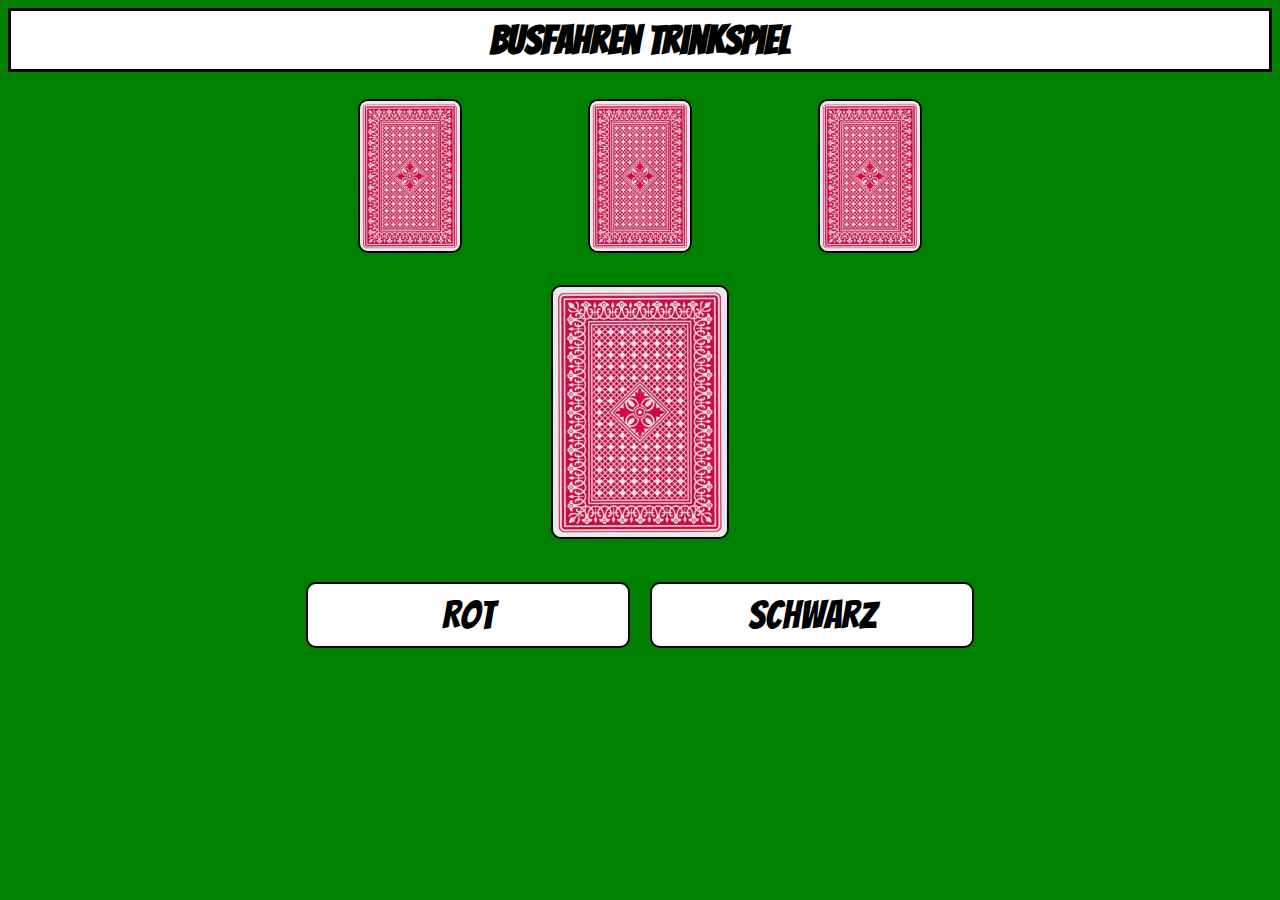
<file: index.html>
<!DOCTYPE html>
<html lang="en">
<head>
    <meta charset="UTF-8">
    <meta http-equiv="X-UA-Compatible" content="IE=edge">
    <meta name="viewport" content="width=device-width, initial-scale=1.0">
    <title>Busfahren Trinkspiel</title>
    <link rel="stylesheet" href="style.css">
    <meta http-equiv="ScreenOrientation" content="autoRotate:disabled">
    <link rel="preconnect" href="https://fonts.googleapis.com">
    <link rel="preconnect" href="https://fonts.gstatic.com" crossorigin>
    <link href="https://fonts.googleapis.com/css2?family=Bangers&display=swap" rel="stylesheet">
</head>
<body>

    <div id="first_round">
        <div id="first_round_values">
            <h1 id="drink">
                Busfahren Trinkspiel
            </h1>
            <div id="cards">
                <div >
                    <img id="card_1" src="card background.jpg" height="150px" alt="">
                </div>
                <div >
                    <img id="card_2" src="card background.jpg" height="150px" alt="">
                </div>
                <div >
                    <img id="card_3" src="card background.jpg" height="150px" alt="">
                </div>
            </div>
        </div>
        
        <div id="playground">
            <div>
                <img id="maincard" src="card background.jpg" alt="">
            </div>
        </div>
        
        <div id="choose">
            <div id="buzz1">
                <p onclick="buzzer1()" id="buzzer1">Rot</p>
            </div>
            <div id="buzz2">
                <p onclick="buzzer2()" id="buzzer2">Schwarz</p>
            </div>
        </div>
    </div>

    
    
    <script src="code.js"></script>
</body>
</html>
</file>
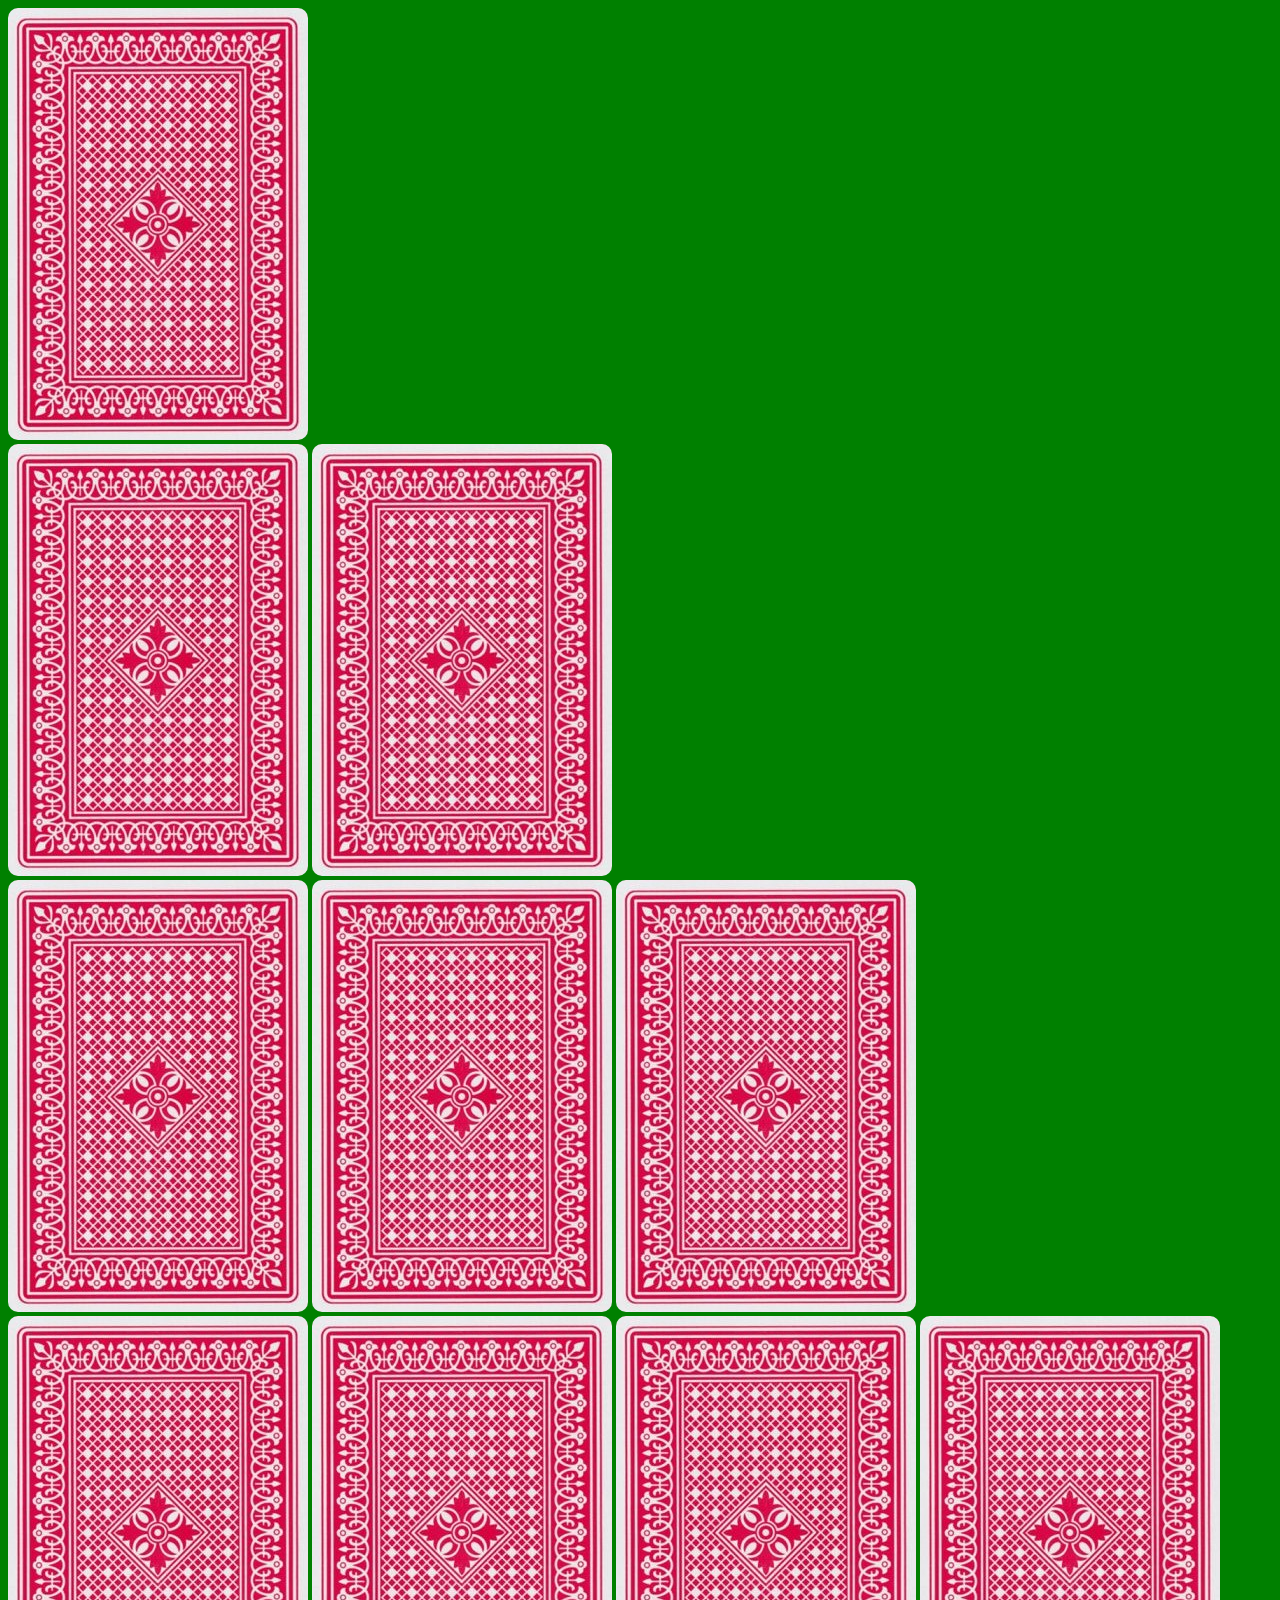
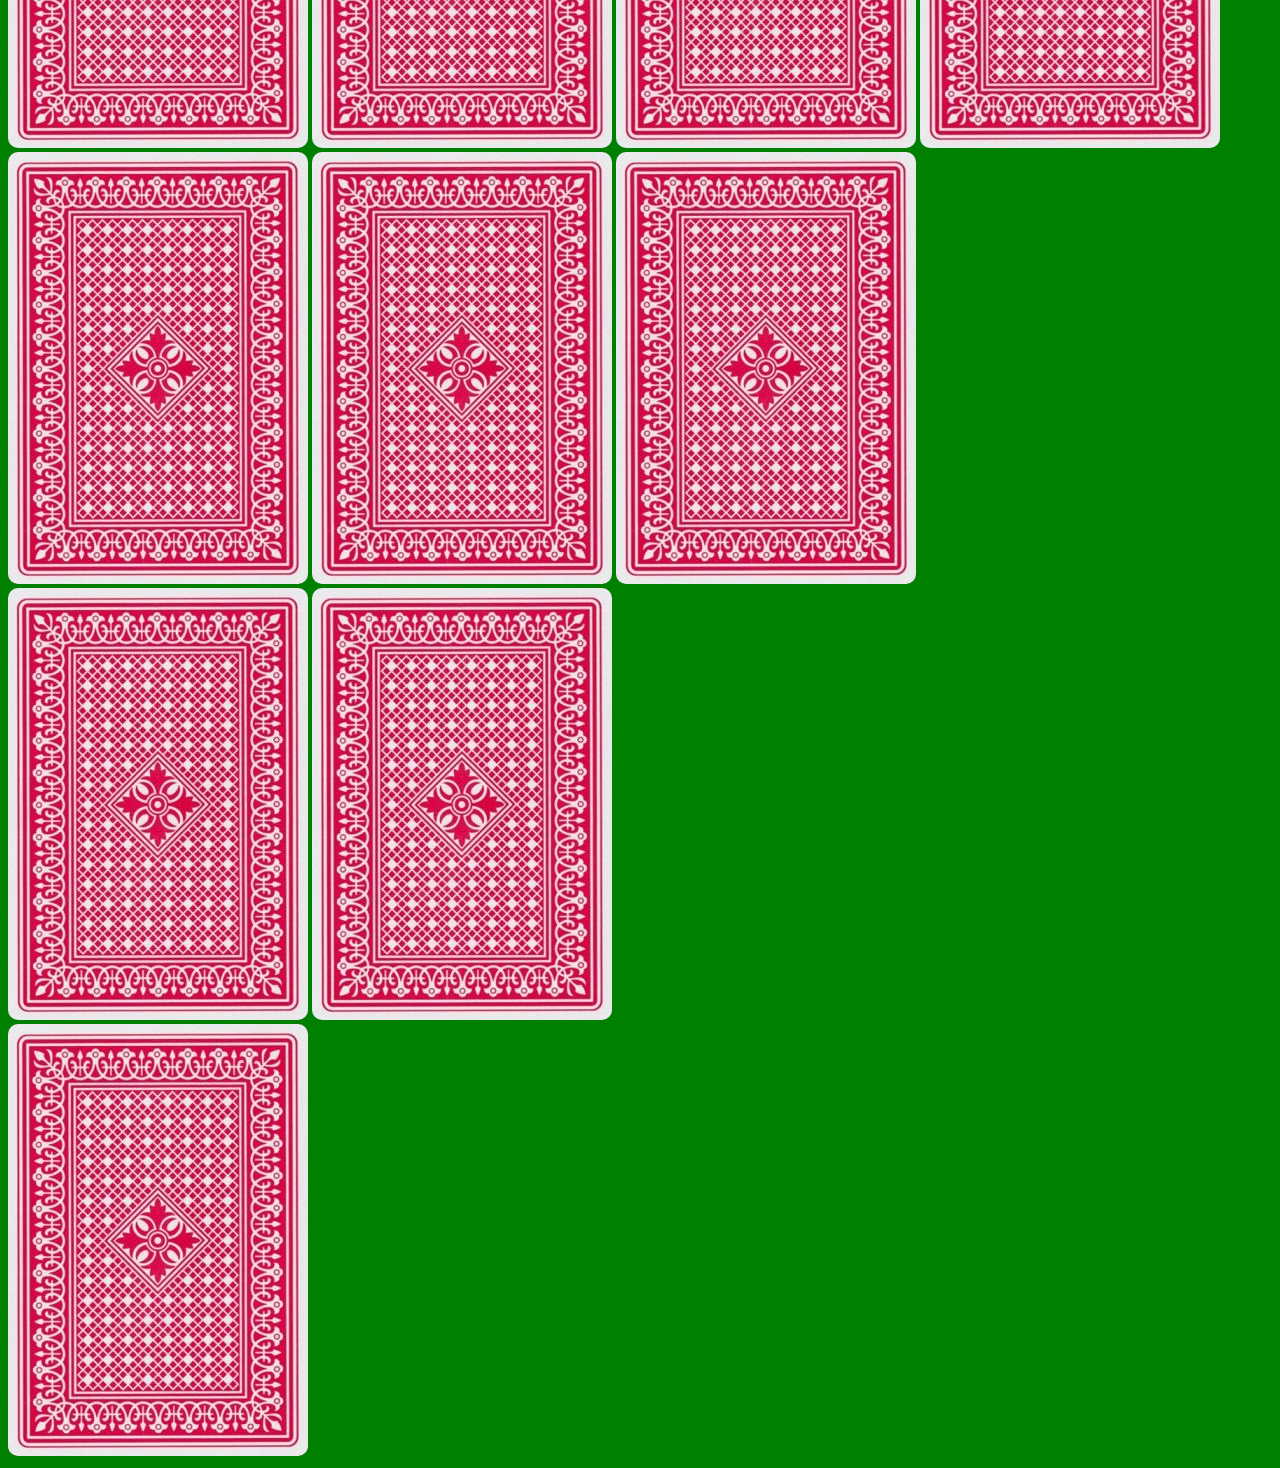
<file: bus.html>
<!DOCTYPE html>
<html lang="en">
<head>
    <meta charset="UTF-8">
    <meta http-equiv="X-UA-Compatible" content="IE=edge">
    <meta name="viewport" content="width=device-width, initial-scale=1.0">
    <link rel="stylesheet" href="style.css">
    <title>Bus</title>
    <meta http-equiv="ScreenOrientation" content="autoRotate:disabled">
    <link rel="preconnect" href="https://fonts.googleapis.com">
    <link rel="preconnect" href="https://fonts.gstatic.com" crossorigin>
    <link href="https://fonts.googleapis.com/css2?family=Bangers&display=swap" rel="stylesheet">
</head>
<body>
    <div id="bus_complete" onchange="check_pyramide()">
       
            <div id="bus_row1">
                <img id="card1_row1" src="card background.jpg" onclick="change_bus()" alt="">
            </div>
            <div id="bus_row2">
                <img id="card1_row2" src="card background.jpg" onclick="change_bus()" alt="">
                <img id="card2_row2" src="card background.jpg" onclick="change_bus()" alt="">
            </div>
            <div id="bus_row3">
                <img id="card1_row3" src="card background.jpg" onclick="change_bus()" alt="">
                <img id="card2_row3" src="card background.jpg" onclick="change_bus()" alt="">
                <img id="card3_row3" src="card background.jpg" onclick="change_bus()" alt="">
            </div>
            <div id="bus_row4">
                <img id="card1_row4" src="card background.jpg" onclick="change_bus()" alt="">
                <img id="card2_row4" src="card background.jpg" onclick="change_bus()"  alt="">
                <img id="card3_row4" src="card background.jpg" onclick="change_bus()" alt="">
                <img id="card4_row4" src="card background.jpg" onclick="change_bus()" alt="">
            </div>
            <div id="bus_row5">
                <img id="card1_row5" src="card background.jpg" onclick="change_bus()" alt="">
                <img id="card2_row5" src="card background.jpg" onclick="change_bus()" alt="">
                <img id="card3_row5" src="card background.jpg" onclick="change_bus()" alt="">
            </div>
            <div id="bus_row6">
                <img id="card1_row6" src="card background.jpg" onclick="change_bus()" alt="">
                <img id="card2_row6" src="card background.jpg" onclick="change_bus()" alt="">
            </div>
            <div id="bus_row7">
                <img id="card1_row7" src="card background.jpg" onclick="change_bus()" alt="">
            </div>

    </div>
    <script src="code.js"></script>
</body>
</html>
</file>
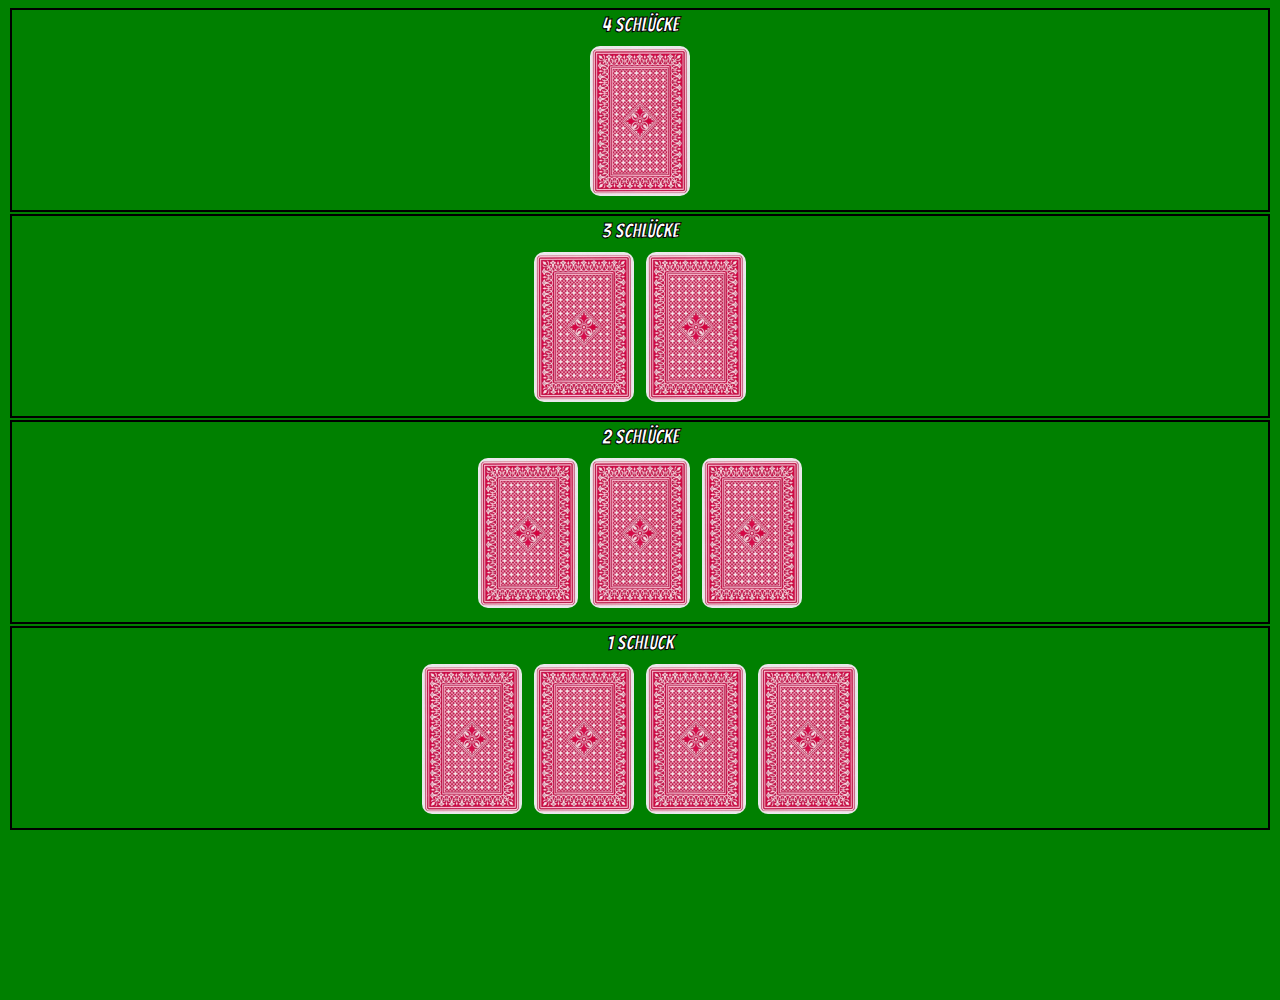
<file: pyramide.html>
<!DOCTYPE html>
<html lang="en">
<head>
    <meta charset="UTF-8">
    <meta http-equiv="X-UA-Compatible" content="IE=edge">
    <meta name="viewport" content="width=device-width, initial-scale=1.0">
    <title>Pyramide</title>
    <link rel="stylesheet" href="style.css">
    <meta http-equiv="ScreenOrientation" content="autoRotate:disabled">
    <link rel="preconnect" href="https://fonts.googleapis.com">
    <link rel="preconnect" href="https://fonts.gstatic.com" crossorigin>
    <link href="https://fonts.googleapis.com/css2?family=Bangers&display=swap" rel="stylesheet">
</head>
<body>
    <div id="pyramide" onchange="check_pyramide()">
        <div id="schluck_1">
            4 Schlücke
            <div id="firstrow">
                <img id="card1_row1" src="card background.jpg" onclick="change_pyramide()" alt="">
            </div>
        </div>
        
        <div id="schluck_2">
            3 Schlücke
            <div id="secondrow">
                <img id="card1_row2" src="card background.jpg" onclick="change_pyramide()" alt="">
                <img id="card2_row2" src="card background.jpg" onclick="change_pyramide()" alt="">
            </div>
        </div>
    
        <div id="schluck_3">
            2 Schlücke
            <div id="thirdrow">
                <img id="card1_row3" src="card background.jpg" onclick="change_pyramide()" alt="">
                <img id="card2_row3" src="card background.jpg" onclick="change_pyramide()" alt="">
                <img id="card3_row3" src="card background.jpg" onclick="change_pyramide()" alt="">
            </div>
        </div>
    
        <div id="schluck_4">
            1 Schluck
            <div id="fourthrow">
                <img id="card1_row4" src="card background.jpg" onclick="change_pyramide()" alt="">
                <img id="card2_row4" src="card background.jpg" onclick="change_pyramide()"  alt="">
                <img id="card3_row4" src="card background.jpg" onclick="change_pyramide()" alt="">
                <img id="card4_row4" src="card background.jpg" onclick="change_pyramide()" alt="">
            </div>
        </div>
    
        <div id="btn_final">
             <button id="busfahren">
                In den Bus einsteigen
             </button>
        </div>
    </div>
    
    <script src="code.js"></script>
</body>
</html>
</file>
<file: style.css>
body{
    background-color: green;
    overflow: hidden;
}
#playground{
    height: 35vh;
    display: flex;
    align-items: center;
    justify-content: center;
}
img{
    border-radius: 10px;
}

p{
    font-size: 40px;
    margin: 10px;
    border: 2px solid black;
    border-radius: 10px;
    padding: 10px;
    background-color: white;
    width: 300px;
    text-align: center;
    font-family: 'Bangers', cursive;
}
#choose{
    width: 100%;
    display: flex;
    justify-content: center;
}

@media screen and (max-width: 700px){
    #choose{
        display: block;
        margin: auto;
    }
    #buzz1, #buzz2, #card{
        display: flex;
        justify-content: center;
    }
    #maincard{
        height: 250px;
    }
}
@media (max-width: 410px) {
    #drink{
        font-size: 30px;
    }
}



p:hover{
    cursor: pointer;
}
h1{
    text-align: center;
    font-size: 40px;
    font-family: 'Bangers', cursive;
    color: black;
    border: 3px solid black;
    background-color: white;
    margin-top: 1px;
    padding: 8px;
}
#cards{
    display: flex;
    justify-content: center;
    gap: 10%;
}

#card_1, #card_2, #card_3{
    height: 150px;
    width: 100px;
    border: 2px solid black;
} 

#maincard{
    border: 2px solid black;
    background-color: black;
    height: 250px;
}
#firstrow img, #secondrow img, #thirdrow img, #fourthrow img{
    width: 100px;
    height: 150px;
}
#firstrow, #secondrow, #thirdrow, #fourthrow{
    display: flex;
    justify-content: center;
    margin: 10px;
    gap: 1%;
}

img:hover{
    cursor: pointer;
}

#btn_final{
    display: flex;
    justify-content: center;
}

#btn_final button{
    font-size: 30px;
    padding: 10px;
    border-radius: 10px;
    border: 3px solid black;
    margin: 50px;
    visibility: hidden;
}

@media (max-width: 420px) {
    #firstrow img, #secondrow img, #thirdrow img, #fourthrow img{
        width: 70px;
        height: 120px;
    }
    #firstrow, #secondrow, #thirdrow, #fourthrow{
        gap: 2%;
    }
    #bus img{
        width: 50px;
        height:100px;
    }
}

@media (max-width: 420px) and (max-height: 900px) {
    #firstrow img, #secondrow img, #thirdrow img, #fourthrow img{
        width: 70px;
        height: 120px;
    }
    #firstrow, #secondrow, #thirdrow, #fourthrow{
        gap: 2%;
    }
    #schluck_1, #schluck_2, #schluck_3, #schluck_4{
        text-align: center;
        font-size: 15px;
        color: white;
        border: 2px solid black;
        margin: 2px;
        font-family: 'Bangers', cursive;
        padding: 2px;
    }
}

#schluck_1, #schluck_2, #schluck_3, #schluck_4{
    text-align: center;
    font-size: 20px;
    color: white;
    border: 2px solid black;
    margin: 2px;
    font-family: 'Bangers', cursive;
    padding: 4px;
    -webkit-text-stroke: 1px black;
}
@media (max-width: 420px) and (max-height: 900px) {
    #bus_row7 img, #bus_row6 img, #bus_row5 img, #bus_row4 img, #bus_row3 img, #bus_row2 img, #bus_row1 img{
        width: 50px;
        height: 80px;
    }
    #bus_row7, #bus_row6, #bus_row5, #bus_row4, #bus_row3, #bus_row2, #bus_row1{
        gap: 2%;
        display: flex;
        justify-content: center;
        margin-top: 3px;
    }
}
</file>
